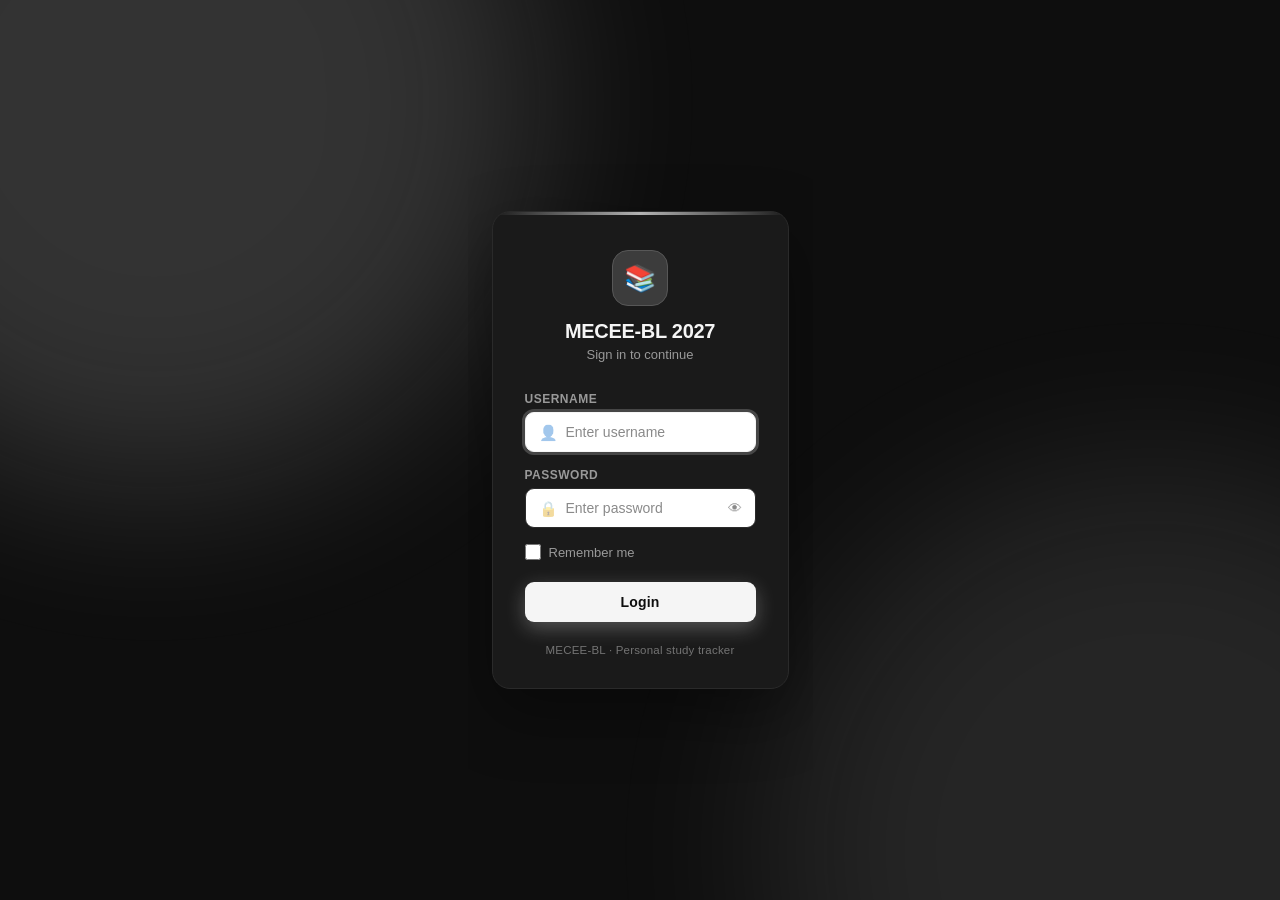
<file: login.html>
<!DOCTYPE html>
<html lang="en" data-theme="dark">
<head>
<meta charset="UTF-8" />
<meta name="viewport" content="width=device-width, initial-scale=1.0" />
<title>MECEE-BL — Login</title>
<link rel="icon" type="image/x-icon" href="Assets/Favicon/favicon.ico" />
<link rel="icon" type="image/png" sizes="32x32" href="Assets/Favicon/favicon-32x32.png" />
<link rel="icon" type="image/png" sizes="16x16" href="Assets/Favicon/favicon-16x16.png" />
<style>
  :root {
    --bg: #ffffff;
    --surface: #f6f6f6;
    --surface-2: #ececec;
    --text: #111111;
    --muted: #6b6b6b;
    --border: #dcdcdc;
    --accent: #111111;
    --accent-text: #ffffff;
    --error: #c0392b;
    --error-bg: #fdf0ef;
  }
  [data-theme="dark"] {
    --bg: #0e0e0e;
    --surface: #1a1a1a;
    --surface-2: #232323;
    --text: #f5f5f5;
    --muted: #999;
    --border: #2a2a2a;
    --accent: #f5f5f5;
    --accent-text: #0e0e0e;
    --error: #e74c3c;
    --error-bg: #2a1515;
  }

  * { box-sizing: border-box; margin: 0; padding: 0; }

  html, body {
    height: 100%;
    background: var(--bg);
    color: var(--text);
    font-family: -apple-system, BlinkMacSystemFont, "Segoe UI", Roboto, sans-serif;
    display: flex;
    align-items: center;
    justify-content: center;
    position: relative;
    overflow: hidden;
  }

  /* Soft off-centre glows behind the card — same --bg underneath, just
     two faint radial washes so the page doesn't feel like a flat empty
     rectangle. Pure CSS, no images, no extra DOM weight. */
  body::before,
  body::after {
    content: "";
    position: fixed;
    width: 60vmax;
    height: 60vmax;
    border-radius: 50%;
    filter: blur(90px);
    opacity: 0.16;
    pointer-events: none;
    z-index: 0;
  }
  body::before {
    top: -22vmax;
    left: -18vmax;
    background: var(--accent);
  }
  body::after {
    bottom: -26vmax;
    right: -20vmax;
    background: var(--accent);
    opacity: 0.10;
  }

  @keyframes loginRise {
    from { opacity: 0; transform: translateY(14px); }
    to   { opacity: 1; transform: translateY(0); }
  }

  .login-wrap {
    width: 100%;
    max-width: 400px;
    padding: 24px;
    position: relative;
    z-index: 1;
    animation: loginRise 0.5s cubic-bezier(.22,.61,.16,1) both;
  }

  .login-card {
    background: var(--surface);
    border: 1px solid var(--border);
    border-radius: 18px;
    padding: 38px 32px 32px;
    box-shadow: 0 24px 64px rgba(0, 0, 0, 0.35);
    position: relative;
    overflow: hidden;
  }
  /* Slim accent bar across the top edge — the one spot of colour on an
     otherwise neutral card, gives it a "product" feel rather than a
     generic form. */
  .login-card::before {
    content: "";
    position: absolute;
    top: 0; left: 0; right: 0;
    height: 3px;
    background: linear-gradient(90deg,
      transparent,
      var(--accent),
      transparent);
    opacity: 0.7;
  }

  .login-logo {
    text-align: center;
    margin-bottom: 30px;
  }
  .login-logo-icon {
    width: 56px;
    height: 56px;
    margin: 0 auto 14px;
    display: flex;
    align-items: center;
    justify-content: center;
    font-size: 26px;
    line-height: 1;
    border-radius: 16px;
    background: color-mix(in srgb, var(--accent) 12%, var(--surface-2));
    border: 1px solid color-mix(in srgb, var(--accent) 22%, var(--border));
  }
  .login-logo h1 {
    font-size: 20px;
    font-weight: 700;
    letter-spacing: -0.3px;
    color: var(--text);
  }
  .login-logo p {
    font-size: 13px;
    color: var(--muted);
    margin-top: 4px;
  }

  .login-field {
    margin-bottom: 16px;
  }
  .login-field label {
    display: block;
    font-size: 12px;
    font-weight: 600;
    color: var(--muted);
    text-transform: uppercase;
    letter-spacing: 0.5px;
    margin-bottom: 6px;
  }
  /* Wrapper anchors the leading icon (and, for password, the trailing
     show/hide toggle) to the input row without disturbing its layout. */
  .login-input-row {
    position: relative;
    display: flex;
    align-items: center;
  }
  .login-input-row .field-icon {
    position: absolute;
    left: 14px;
    font-size: 15px;
    opacity: 0.4;
    pointer-events: none;
    line-height: 1;
  }
  .login-field input {
    width: 100%;
    padding: 11px 14px 11px 40px;
    background: var(--surface-2);
    border: 1px solid var(--border);
    border-radius: 9px;
    font-size: 14px;
    color: var(--text);
    font-family: inherit;
    outline: none;
    transition: border-color 0.15s, box-shadow 0.15s;
  }
  .login-field input:focus {
    border-color: var(--accent);
    box-shadow: 0 0 0 3px color-mix(in srgb, var(--accent) 16%, transparent);
  }
  .login-toggle-pass {
    position: absolute;
    right: 6px;
    width: 30px;
    height: 30px;
    border-radius: 7px;
    border: none;
    background: transparent;
    color: var(--muted);
    font-size: 14px;
    cursor: pointer;
    display: flex;
    align-items: center;
    justify-content: center;
    transition: background 0.15s, color 0.15s;
  }
  .login-toggle-pass:hover {
    background: var(--surface);
    color: var(--text);
  }
  /* Sits on the white password field now — keep it in dark neutrals so
     it reads clearly regardless of the active theme's own colours. */
  #togglePass {
    color: #8a8a8a;
  }
  #togglePass:hover {
    background: #ececec;
    color: #161616;
  }
  /* Chrome/Edge/Safari force their own background + text colour on
     autofilled fields via `:-webkit-autofill` (a pale yellow/white box
     with black text, `!important`-ed in the UA stylesheet) — it ignores
     page CSS entirely and looks jarring against every theme but Light.
     The only override that actually works is painting a huge inset
     box-shadow in the theme's surface colour over the UA background
     (background-color itself can't win against `!important`), combined
     with `-webkit-text-fill-color` to recolour the text. The absurdly
     long transition delay prevents the UA's yellow from flashing before
     our override applies on autofill. This re-applies automatically on
     every theme switch because it all reads CSS variables. */
  .login-field input:-webkit-autofill,
  .login-field input:-webkit-autofill:hover,
  .login-field input:-webkit-autofill:focus,
  .login-field input:-webkit-autofill:active {
    -webkit-text-fill-color: var(--text);
    caret-color: var(--text);
    -webkit-box-shadow: 0 0 0 1000px var(--surface-2) inset;
    box-shadow: 0 0 0 1000px var(--surface-2) inset;
    transition: background-color 9999s ease-in-out 0s, -webkit-text-fill-color 9999s ease-in-out 0s;
  }
  .login-field input::placeholder {
    color: var(--muted);
    opacity: 0.6;
  }

  /* Username + password fields get a plain white background with dark
     text — a deliberate departure from the themed surface colour,
     requested so they stand out as the fields you're typing into.
     Override placeholder, focus ring, and the autofill UA-style fight
     too, so all three states stay consistent with the white fill. */
  #username,
  #password {
    background: #ffffff;
    color: #161616;
  }
  #username::placeholder,
  #password::placeholder {
    color: #8a8a8a;
    opacity: 1;
  }
  #username:focus,
  #password:focus {
    border-color: var(--accent);
    box-shadow: 0 0 0 3px color-mix(in srgb, var(--accent) 20%, transparent);
  }
  #username:-webkit-autofill,
  #username:-webkit-autofill:hover,
  #username:-webkit-autofill:focus,
  #username:-webkit-autofill:active,
  #password:-webkit-autofill,
  #password:-webkit-autofill:hover,
  #password:-webkit-autofill:focus,
  #password:-webkit-autofill:active {
    -webkit-text-fill-color: #161616;
    caret-color: #161616;
    -webkit-box-shadow: 0 0 0 1000px #ffffff inset;
    box-shadow: 0 0 0 1000px #ffffff inset;
    transition: background-color 9999s ease-in-out 0s, -webkit-text-fill-color 9999s ease-in-out 0s;
  }

  .login-remember {
    display: flex;
    align-items: center;
    gap: 8px;
    margin-bottom: 22px;
    cursor: pointer;
    user-select: none;
    width: fit-content;
  }
  .login-remember input[type="checkbox"] {
    width: 16px;
    height: 16px;
    accent-color: var(--accent);
    cursor: pointer;
    flex-shrink: 0;
  }
  .login-remember span {
    font-size: 13px;
    color: var(--muted);
  }

  .login-btn {
    width: 100%;
    padding: 12px;
    background: var(--accent);
    color: var(--accent-text);
    border: none;
    border-radius: 9px;
    font-size: 14px;
    font-weight: 700;
    font-family: inherit;
    cursor: pointer;
    letter-spacing: 0.2px;
    transition: opacity 0.15s, transform 0.15s, box-shadow 0.15s;
    box-shadow: 0 6px 20px color-mix(in srgb, var(--accent) 28%, transparent);
  }
  .login-btn:hover  { opacity: 0.92; transform: translateY(-1px); }
  .login-btn:active { opacity: 0.8; transform: translateY(0); }
  .login-btn:disabled {
    opacity: 0.45;
    cursor: not-allowed;
    transform: none;
    box-shadow: none;
  }

  .login-footer {
    text-align: center;
    margin-top: 22px;
    font-size: 11.5px;
    color: var(--muted);
    opacity: 0.7;
    letter-spacing: 0.2px;
  }

  .login-error {
    display: none;
    margin-top: 14px;
    padding: 10px 14px;
    background: var(--error-bg);
    border: 1px solid var(--error);
    border-radius: 8px;
    font-size: 13px;
    color: var(--error);
  }
  .login-error.show { display: block; }

  /* shake animation on wrong password */
  @keyframes shake {
    0%,100% { transform: translateX(0); }
    20%      { transform: translateX(-6px); }
    40%      { transform: translateX(6px); }
    60%      { transform: translateX(-4px); }
    80%      { transform: translateX(4px); }
  }
  .login-card.shake { animation: shake 0.35s ease; }
</style>
</head>
<body>

<div class="login-wrap">
  <div class="login-card" id="loginCard">
    <div class="login-logo">
      <span class="login-logo-icon">📚</span>
      <h1>MECEE-BL 2027</h1>
      <p>Sign in to continue</p>
    </div>

    <form id="loginForm" autocomplete="on" novalidate>
      <div class="login-field">
        <label for="username">Username</label>
        <div class="login-input-row">
          <span class="field-icon" aria-hidden="true">👤</span>
          <input
            type="text"
            id="username"
            name="username"
            placeholder="Enter username"
            autocomplete="username"
            spellcheck="false"
            autofocus
          />
        </div>
      </div>

      <div class="login-field">
        <label for="password">Password</label>
        <div class="login-input-row">
          <span class="field-icon" aria-hidden="true">🔒</span>
          <input
            type="password"
            id="password"
            name="password"
            placeholder="Enter password"
            autocomplete="current-password"
          />
          <button type="button" class="login-toggle-pass" id="togglePass" title="Show password" aria-label="Show password">👁</button>
        </div>
      </div>

      <label class="login-remember">
        <input type="checkbox" id="rememberMe" />
        <span>Remember me</span>
      </label>

      <button type="submit" class="login-btn" id="loginBtn">Login</button>

      <div class="login-error" id="loginError">Incorrect username or password.</div>
    </form>

    <p class="login-footer">MECEE-BL · Personal study tracker</p>
  </div>
</div>

<script>
  /* Apply saved theme */
  const savedTheme = localStorage.getItem('mecee_theme');
  if (savedTheme) document.documentElement.setAttribute('data-theme', savedTheme);

  /* Credentials (client-side gate for a local personal app) */
  const VALID_USER = 'sameer';
  const VALID_PASS = 'SameerPun123';
  const AUTH_KEY   = 'mecee_auth';
  const DEST       = 'index.html';

  /* If already logged in, go straight to the app */
  if (sessionStorage.getItem(AUTH_KEY) === '1' || localStorage.getItem(AUTH_KEY) === '1') {
    location.replace(DEST);
  }

  const form       = document.getElementById('loginForm');
  const userInput  = document.getElementById('username');
  const passInput  = document.getElementById('password');
  const remember   = document.getElementById('rememberMe');
  const btn        = document.getElementById('loginBtn');
  const errorBox   = document.getElementById('loginError');
  const card       = document.getElementById('loginCard');
  const togglePass = document.getElementById('togglePass');

  togglePass.addEventListener('click', () => {
    const showing = passInput.type === 'text';
    passInput.type = showing ? 'password' : 'text';
    togglePass.textContent = showing ? '👁' : '🙈';
    togglePass.title = showing ? 'Show password' : 'Hide password';
    togglePass.setAttribute('aria-label', togglePass.title);
    passInput.focus();
  });

  form.addEventListener('submit', e => {
    e.preventDefault();
    const user = userInput.value.trim();
    const pass = passInput.value;

    if (user === VALID_USER && pass === VALID_PASS) {
      errorBox.classList.remove('show');
      btn.disabled = true;
      btn.textContent = 'Signing in…';
      if (remember.checked) {
        localStorage.setItem(AUTH_KEY, '1');
      } else {
        sessionStorage.setItem(AUTH_KEY, '1');
      }
      location.replace(DEST);
    } else {
      errorBox.classList.add('show');
      passInput.value = '';
      passInput.focus();
      /* Shake the card */
      card.classList.remove('shake');
      void card.offsetWidth; /* reflow to restart animation */
      card.classList.add('shake');
      card.addEventListener('animationend', () => card.classList.remove('shake'), { once: true });
    }
  });
</script>
</body>
</html>
</file>
